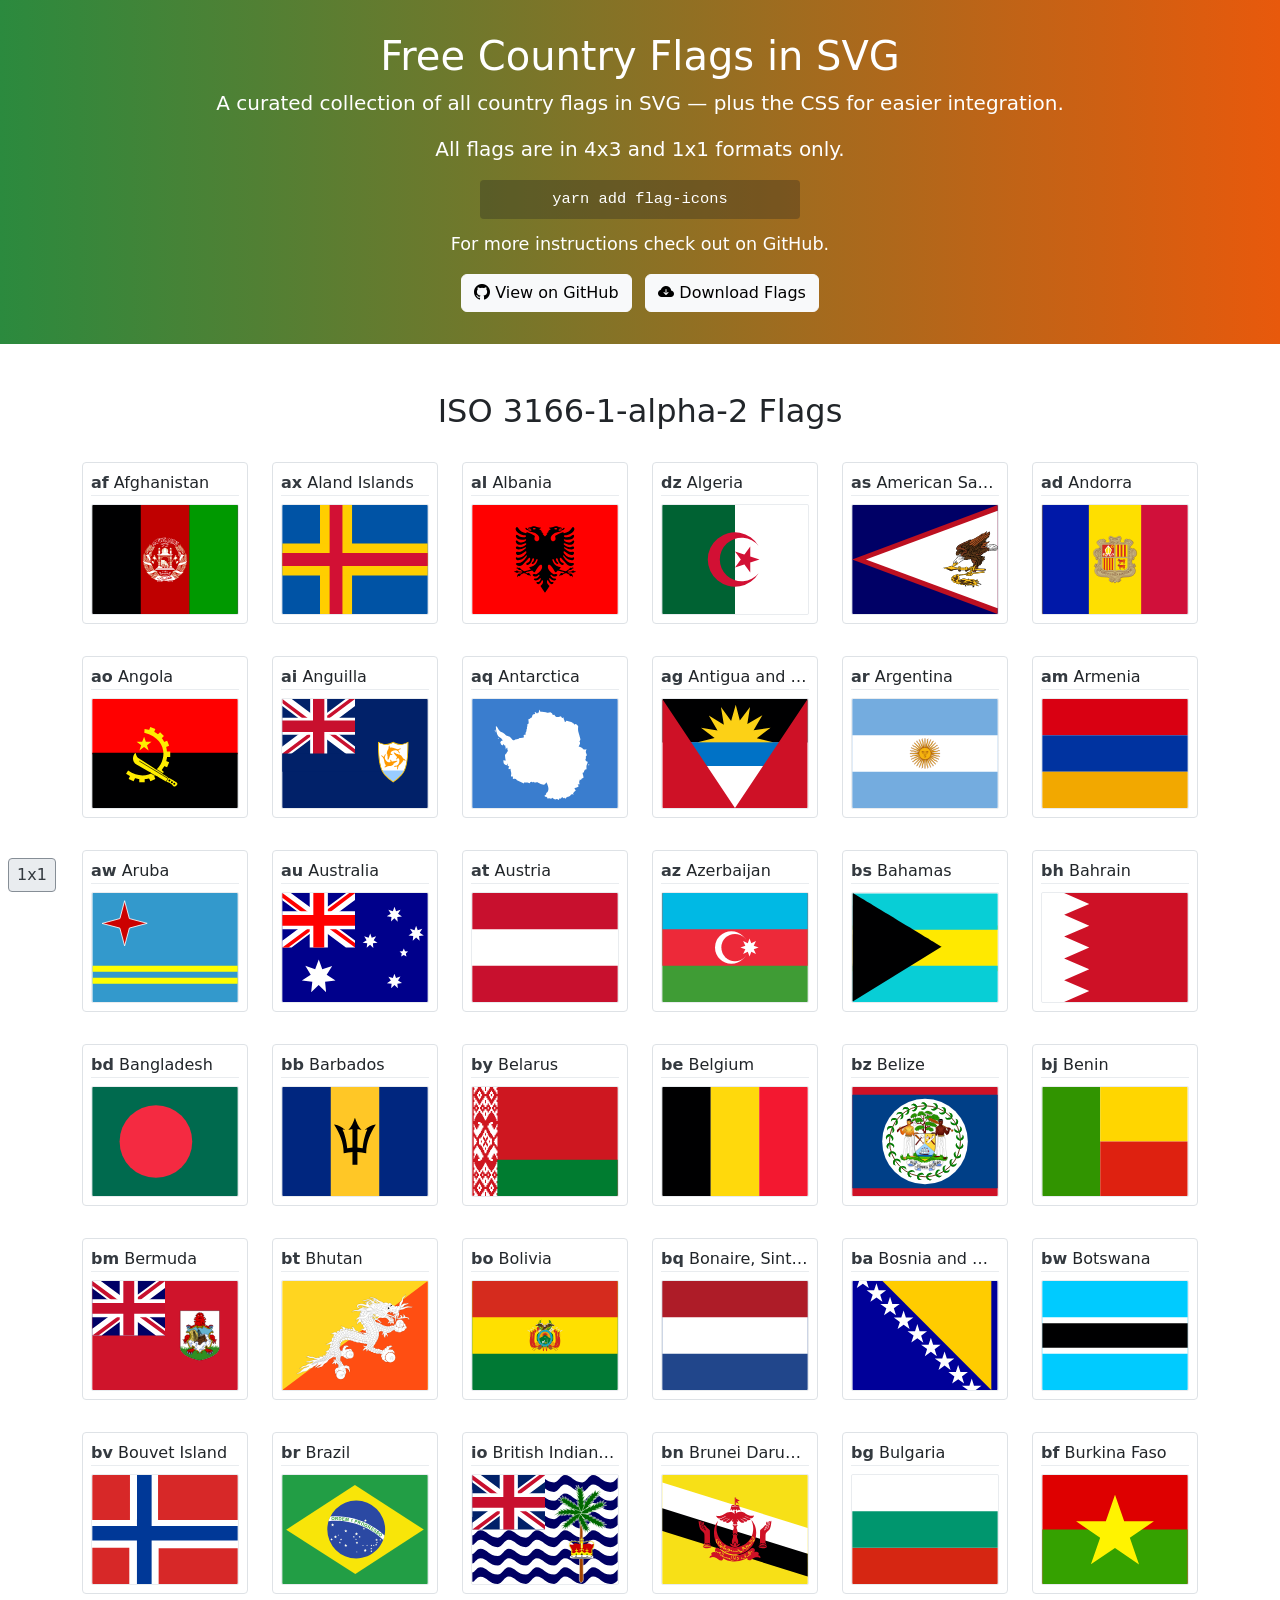
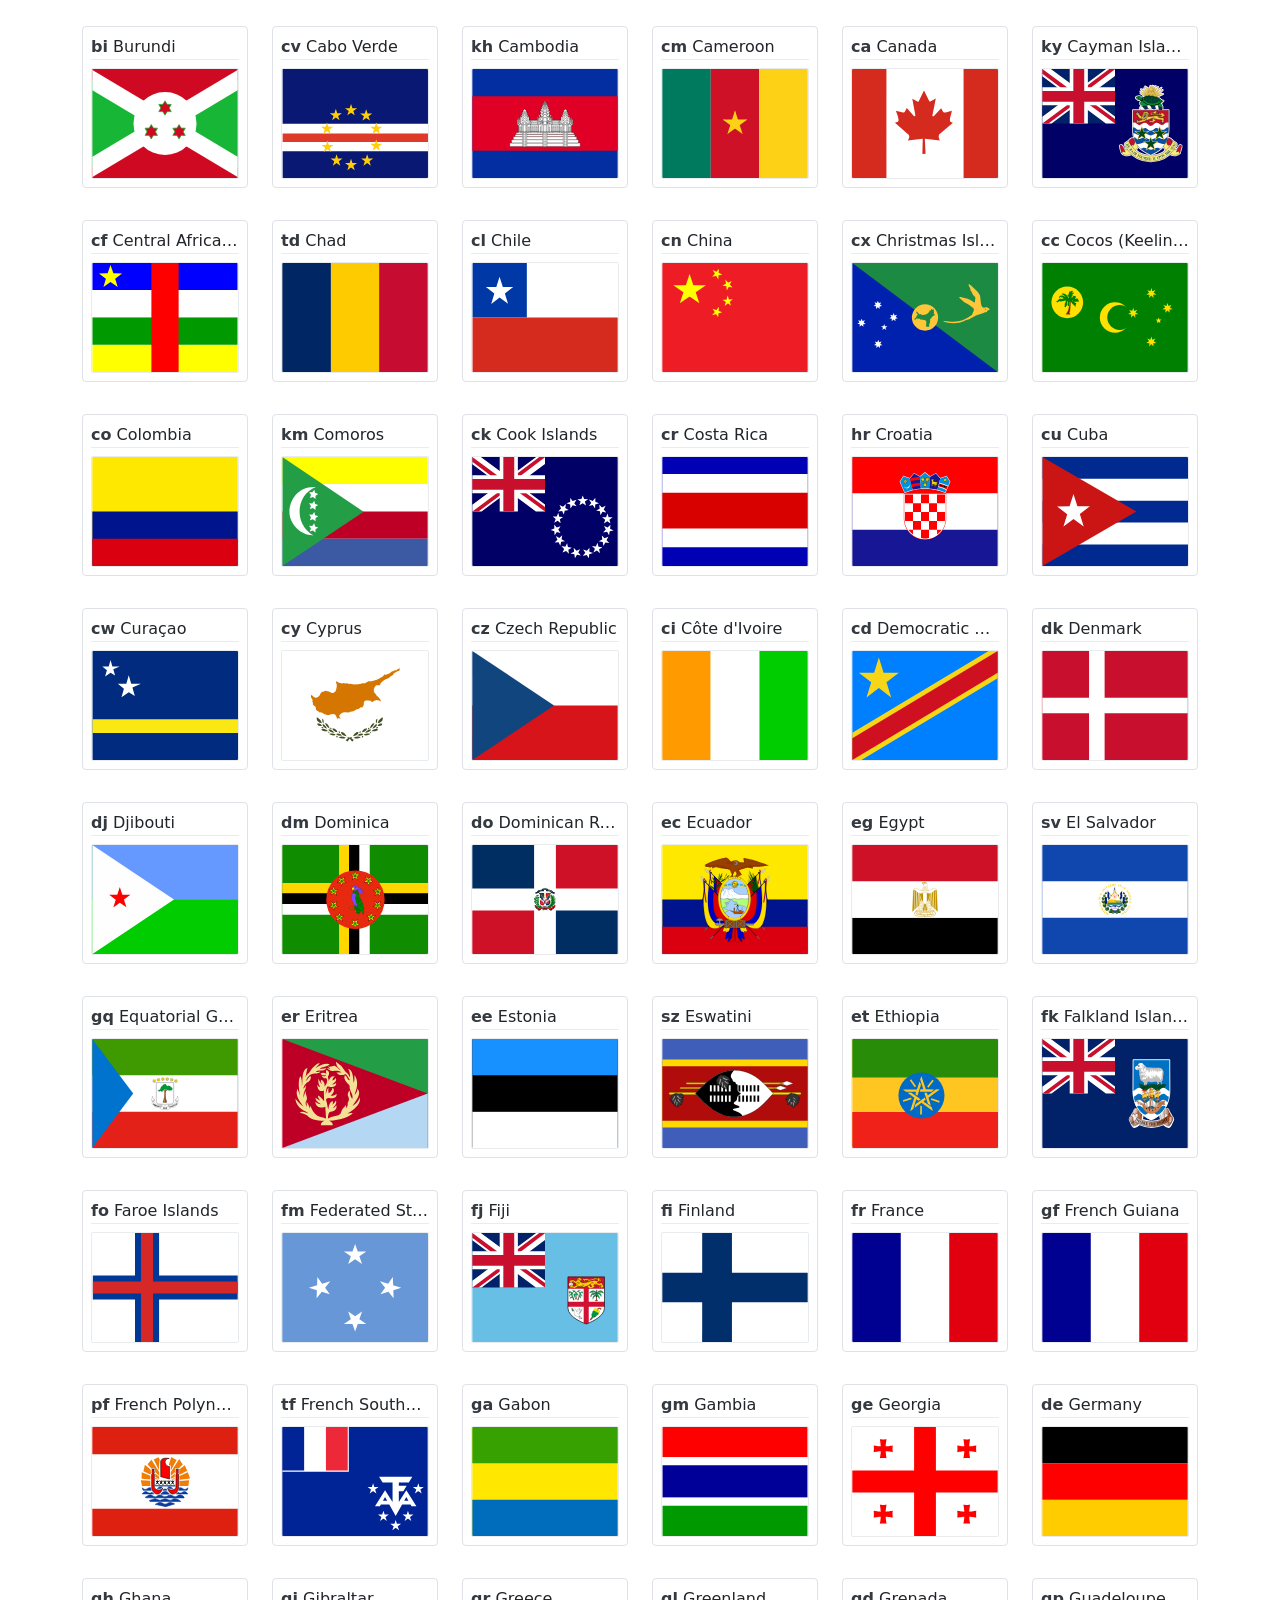
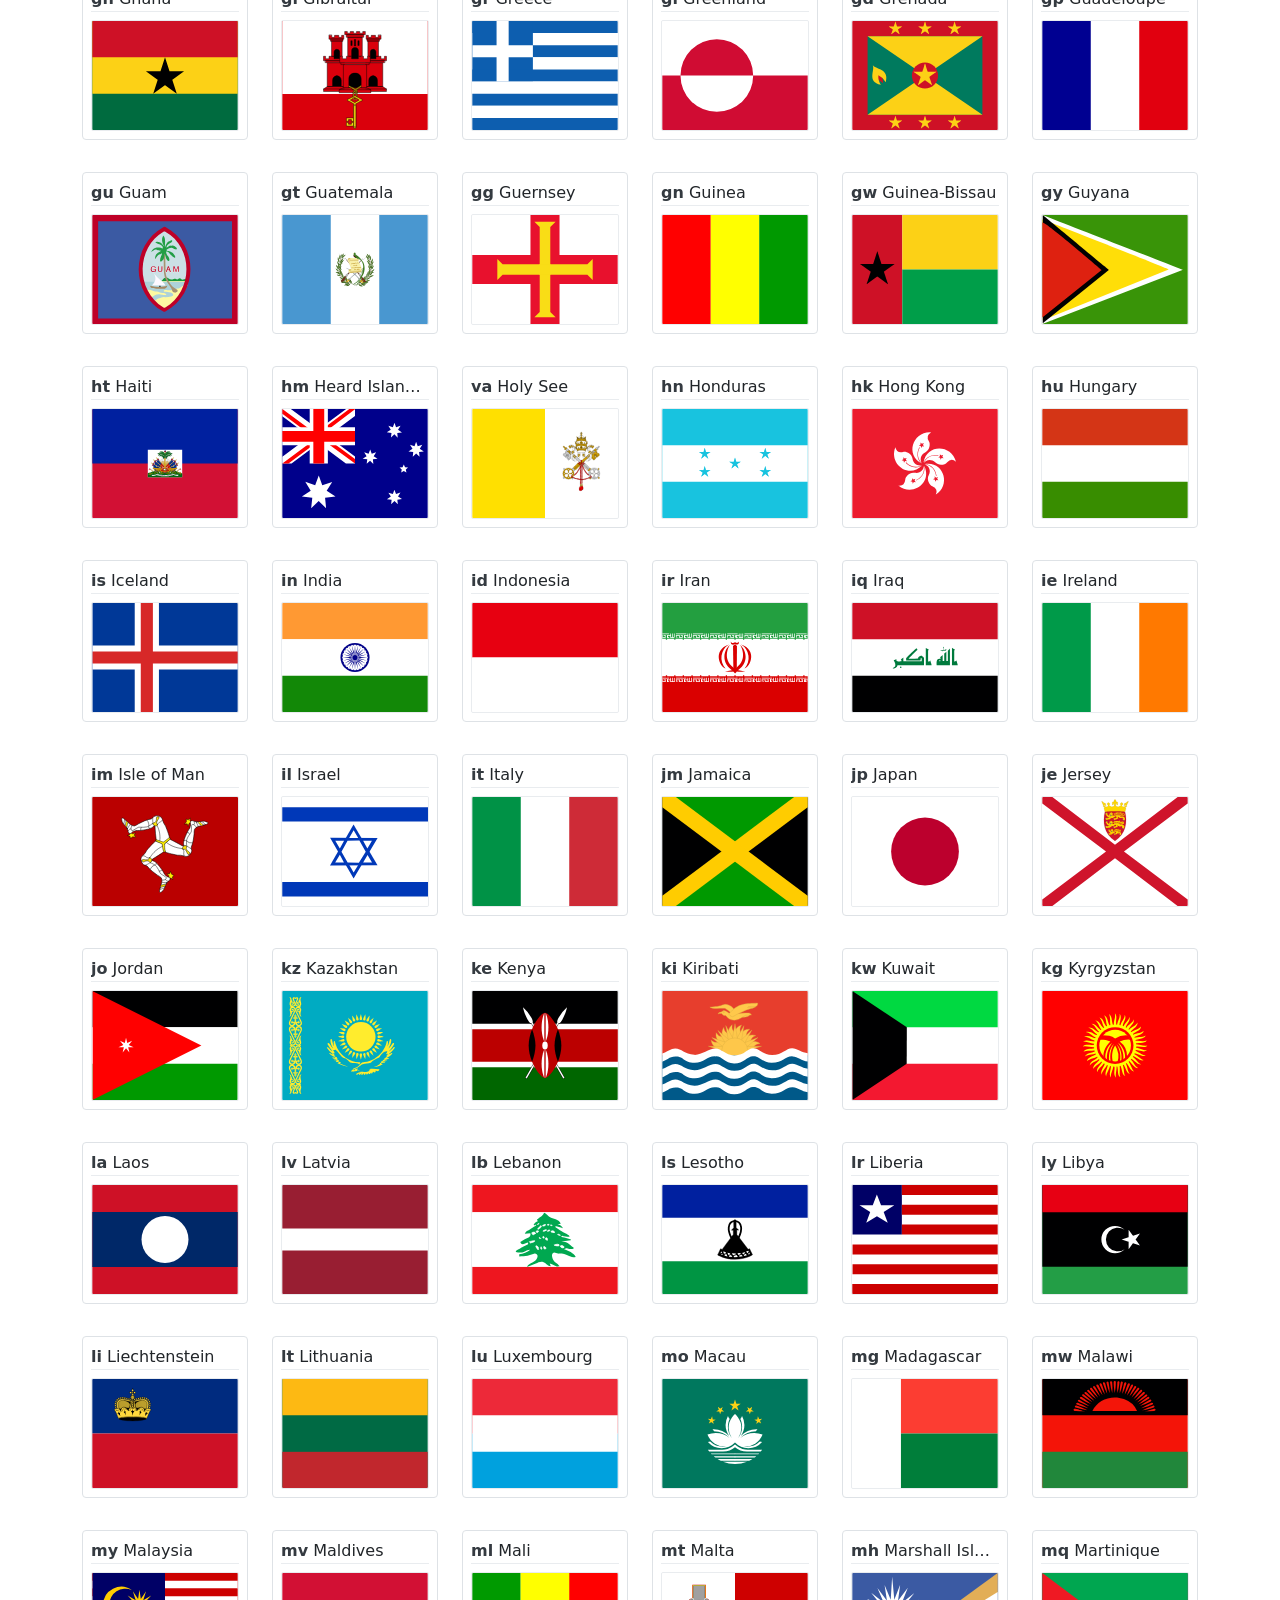
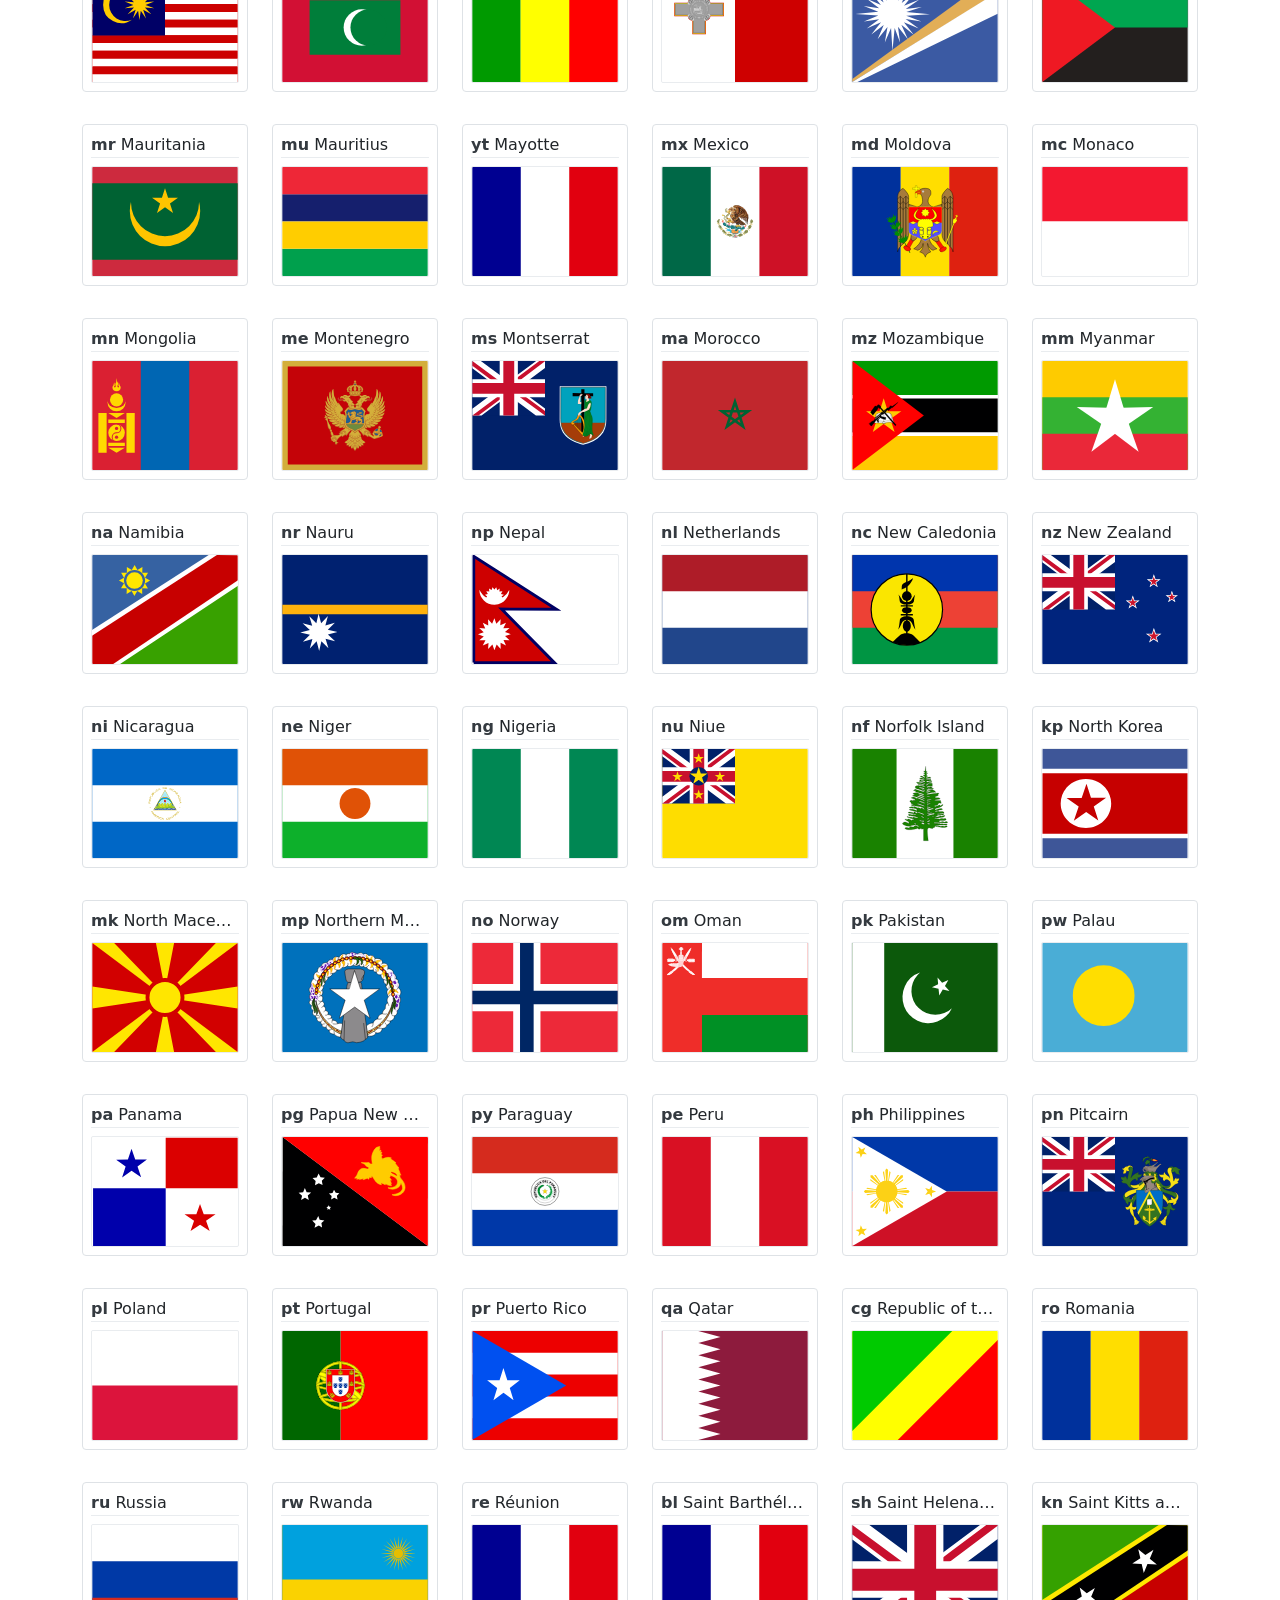
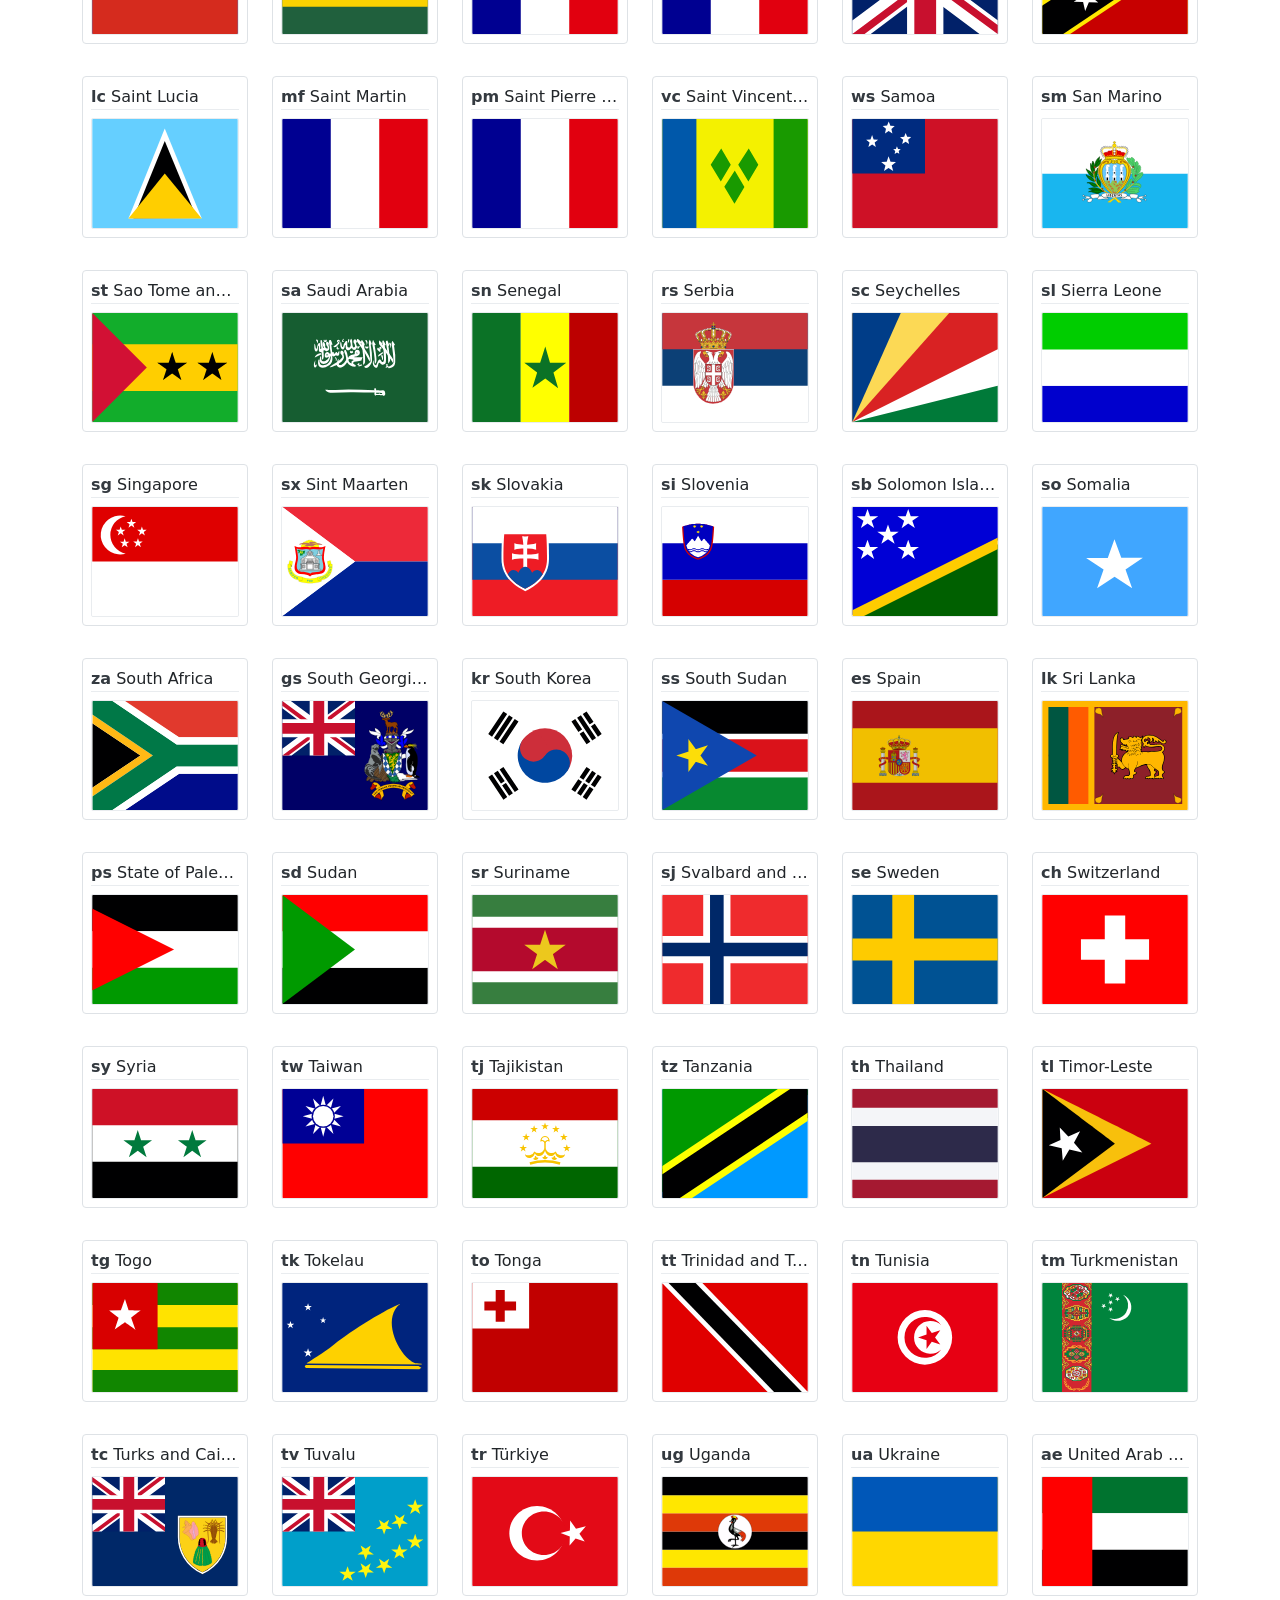
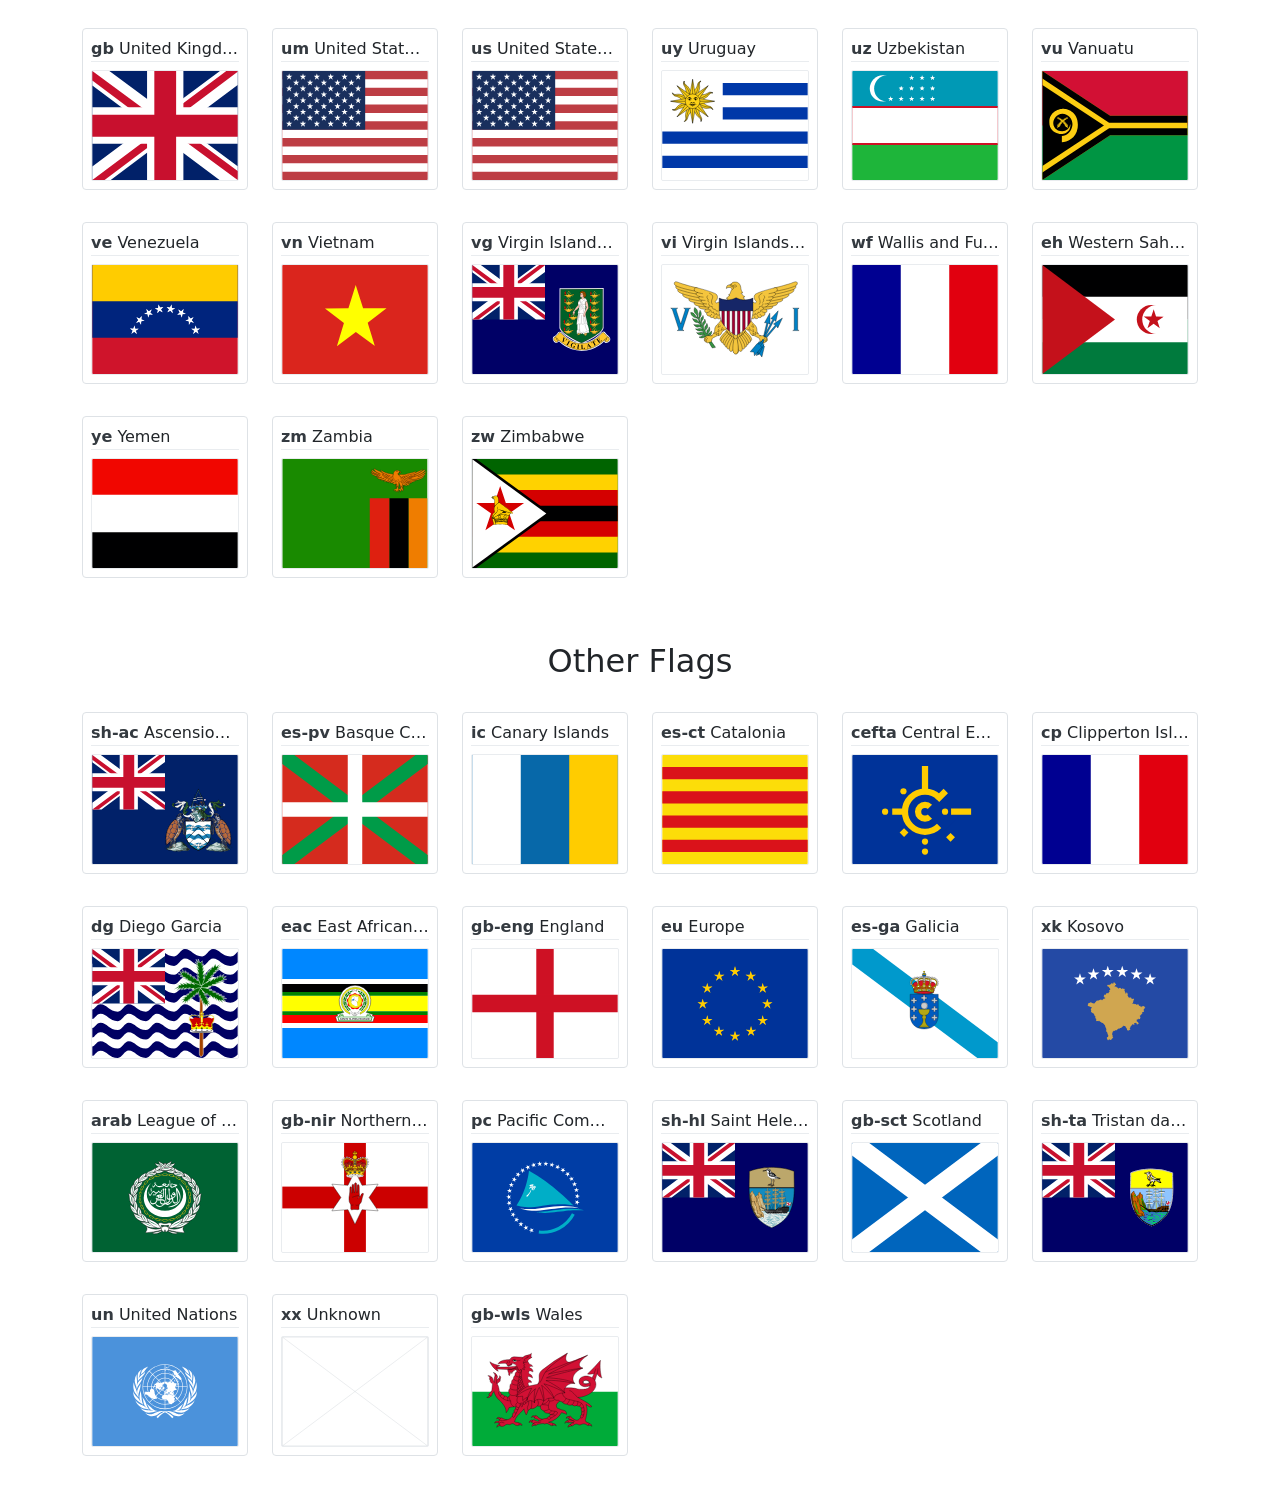
<file: flag-icons-main/index.html>
<!doctype html>
<html lang="en">
  <head>
    <!-- Google tag (gtag.js) -->
    <script
      async
      src="https://www.googletagmanager.com/gtag/js?id=G-9LZGY0J38Z"
    ></script>
    <script>
      window.dataLayer = window.dataLayer || [];
      function gtag() {
        dataLayer.push(arguments);
      }
      gtag("js", new Date());
      gtag("config", "G-9LZGY0J38Z");
    </script>
    <meta charset="utf-8" />
    <meta name="viewport" content="width=device-width, initial-scale=1" />
    <title>flag-icons: Free Country Flags in SVG</title>

    <!-- Open Graph -->
    <meta property="og:title" content="flag-icons: Free Country Flags in SVG" />
    <meta property="og:type" content="website" />
    <meta property="og:url" content="https://flagicons.lipis.dev" />
    <meta
      property="og:description"
      content="A curated collection of all country flags in SVG"
    />
    <meta
      property="og:image"
      content="https://flagicons.lipis.dev/assets/og.png"
    />
    <link rel="canonical" href="https://flagicons.lipis.dev" />
    <link rel="icon" href="/favicon.ico" />

    <!-- Bootstrap -->
    <link
      href="https://cdn.jsdelivr.net/npm/bootstrap@5.3.1/dist/css/bootstrap.min.css"
      rel="stylesheet"
      crossorigin="anonymous"
    />
    <!-- Bootstrap Icons -->
    <link
      rel="stylesheet"
      href="https://cdn.jsdelivr.net/npm/bootstrap-icons@1.10.5/font/bootstrap-icons.css"
    />
    <!-- Docs -->
    <link href="./assets/docs.css" rel="stylesheet" />
  </head>
  <body>
    <div class="header">
      <div class="container-md">
        <h1>Free Country Flags in SVG</h1>
        <p class="lead">
          A curated collection of all country flags in SVG — plus the CSS for
          easier integration.
        </p>
        <p class="lead">
          All flags are in <strong>4x3</strong> and <strong>1x1</strong> formats
          only.
        </p>
        <pre class="install">yarn add flag-icons</pre>
        <p>For more instructions check out on GitHub.</p>
        <a class="btn btn-light me-2" href="https://github.com/lipis/flag-icons"
          ><i class="bi bi-github"></i> View on GitHub</a
        >
        <a
          class="btn btn-light"
          href="https://github.com/lipis/flag-icons/archive/main.zip"
          ><i class="bi bi-cloud-arrow-down-fill"></i> Download Flags</a
        >
      </div>
    </div>
    <div class="container-md">
      <div class="switch">
        <a id="click-4x3" class="hide" href="">4x3</a>
        <a id="click-1x1" href="">1x1</a>
      </div>
      <h2>ISO 3166-1-alpha-2 Flags</h2>
      <div id="iso-flags" class="row"></div>
      <h2>Other Flags</h2>
      <div id="non-iso-flags" class="row"></div>
    </div>
    <script src="./assets/docs.js"></script>
  </body>
</html>
</file>
<file: flag-icons-main/assets/docs.css>
.hide {
  display: none;
}

.header {
  margin: 0 0 48px;
  padding: 32px 0;
  text-align: center;
  background: linear-gradient(90deg, #2b8a3e, #e8590c);
  color: #fff;
  font-size: 1.1em;
}

.header pre {
  background-color: rgba(32, 32, 32, 0.3);
  padding: 8px;
  max-width: 320px;
  margin: 12px auto;
  border-radius: 4px;
}

h2 {
  text-align: center;
  margin: 32px 0;
}

.no-wrap {
  white-space: nowrap;
  margin-bottom: 8px;
  overflow: hidden;
  text-overflow: ellipsis;
}

.flag {
  border-radius: 4px;
  border: 1px solid #dee2e6;
  margin-bottom: 32px;
  padding: 8px;
}

.flag-country {
  width: 100%;
  border-bottom: 1px solid #e9ecef;
}

.flag-img {
  width: 100%;
  aspect-ratio: 4 / 3;
  border: 1px solid #e9ecef;
  border-radius: 2px;
  overflow: hidden;
}

.flag-img-square {
  width: 100%;
  aspect-ratio: 1 / 1;
  border: 1px solid #e9ecef;
  border-radius: 2px;
  overflow: hidden;
}

.flag-code {
  color: #343a40;
  font-weight: 600;
}

.switch {
  position: fixed;
  bottom: 4px;
  left: 4px;
  display: flex;
  flex-direction: column;
  width: 48px;
}

.switch a {
  text-decoration: none;
  padding: 4px;
  margin: 4px;
  border-radius: 4px;
  border: 1px solid #868e96;
  text-align: center;
  width: 100%;
  color: #343a40;
  background-color: #e9ecef;
}
</file>
